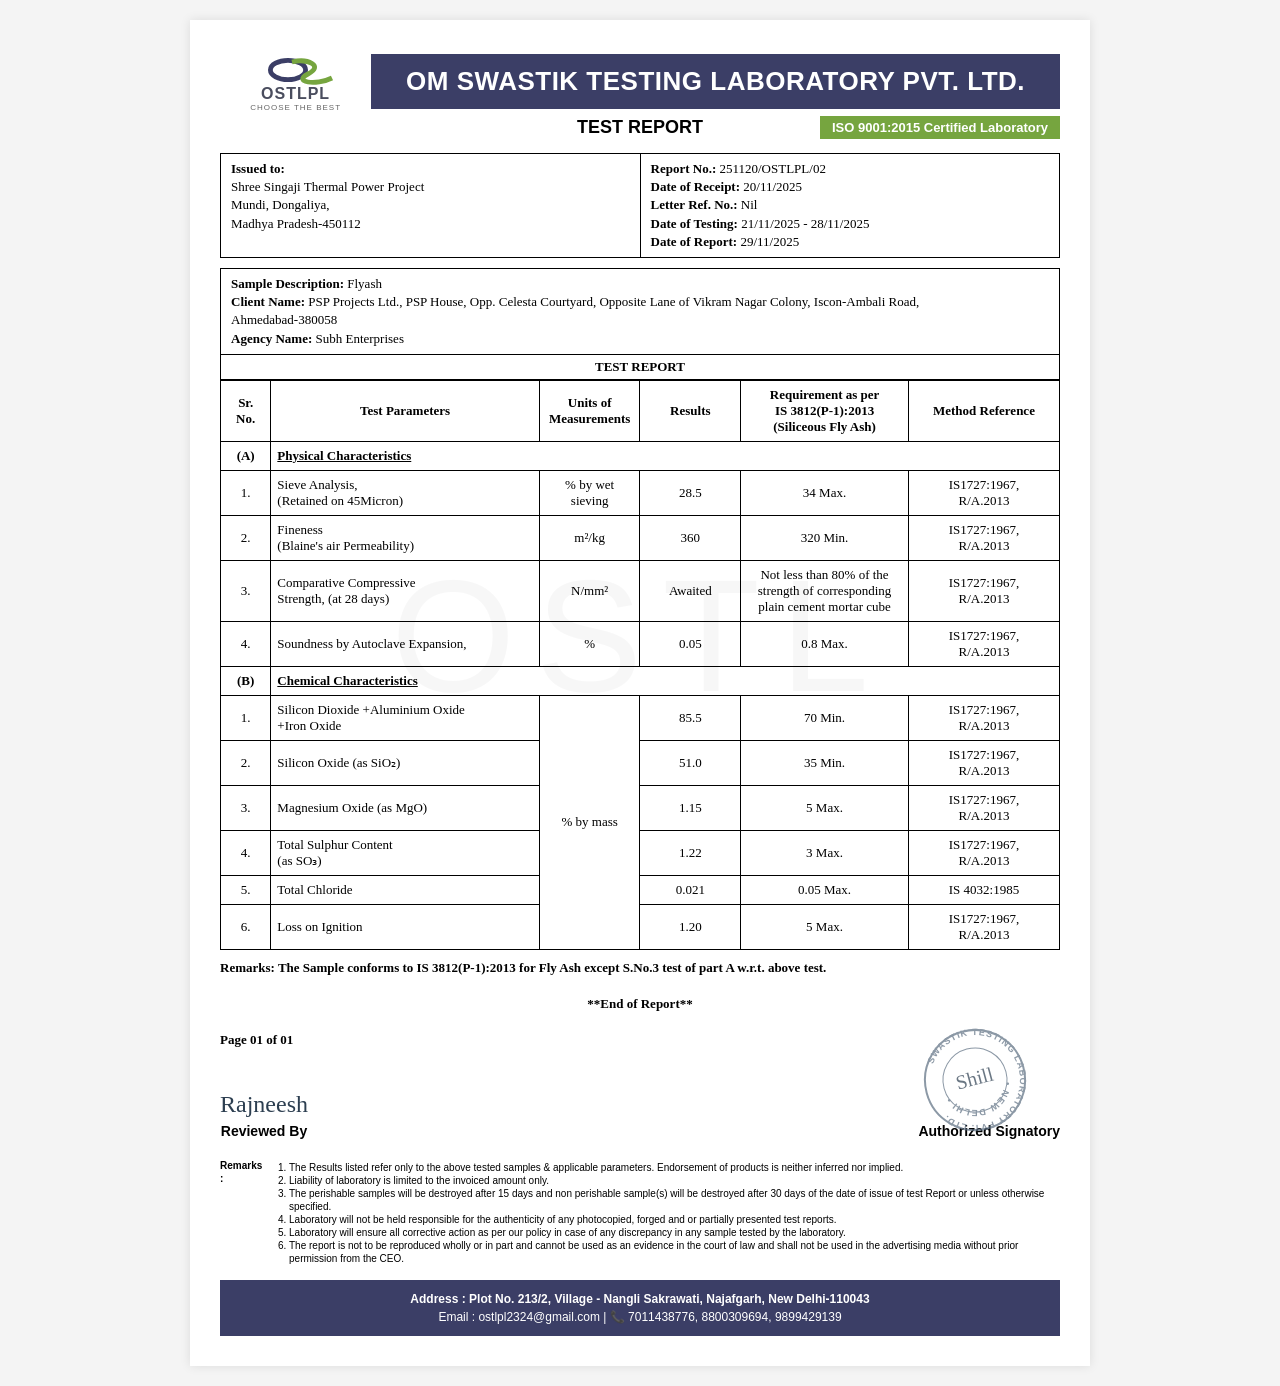
<file: testReport.html>
<!DOCTYPE html>
<html lang="en">
<head>
    <meta charset="UTF-8">
    <meta name="viewport" content="width=device-width, initial-scale=1.0">
    <title>OSTL Test Report</title>
    <style>
        /* Document Reset & Base Styles */
        * {
            box-sizing: border-box;
            margin: 0;
            padding: 0;
        }

        body {
            background-color: #f4f4f4;
            font-family: 'Times New Roman', Times, serif;
            color: #000;
            padding: 20px;
            font-size: 13px;
        }

        /* A4 Page Container */
        .page-container {
            width: 100%;
            max-width: 900px;
            margin: 0 auto;
            background-color: #fff;
            padding: 30px;
            box-shadow: 0 0 10px rgba(0,0,0,0.1);
            position: relative;
        }

        /* Header Section */
        .header {
            display: flex;
            align-items: center;
            margin-bottom: 5px;
        }

        .logo-box {
            width: 18%;
            display: flex;
            flex-direction: column;
            align-items: center;
            justify-content: center;
        }

        .logo-text {
            font-family: Arial, Helvetica, sans-serif;
            font-weight: bold;
            font-size: 16px;
            margin-top: -5px;
            color: #4a4d5e;
            letter-spacing: 1px;
        }

        .logo-subtext {
            font-family: Arial, Helvetica, sans-serif;
            font-size: 8px;
            letter-spacing: 1px;
            color: #666;
        }

        .title-box {
            width: 82%;
            background-color: #3b3e66;
            color: #fff;
            text-align: center;
            padding: 12px 10px;
            font-family: 'Arial Narrow', Arial, sans-serif;
            font-size: 26px;
            font-weight: bold;
            letter-spacing: 0.5px;
        }

        .sub-header {
            display: flex;
            justify-content: space-between;
            align-items: center;
            margin-bottom: 15px;
            font-family: Arial, Helvetica, sans-serif;
        }

        .sub-header .empty-space { flex: 1; }
        .sub-header .report-title { 
            flex: 1; 
            text-align: center; 
            font-size: 18px; 
            font-weight: bold; 
        }
        .sub-header .iso-cert { 
            flex: 1; 
            text-align: right; 
        }
        .sub-header .iso-cert span {
            background-color: #76a53f;
            color: white;
            padding: 4px 12px;
            font-weight: bold;
            font-size: 13px;
        }

        /* Information Blocks */
        .info-table {
            width: 100%;
            border-collapse: collapse;
            border: 1px solid #000;
            margin-bottom: 10px;
        }

        .info-table td {
            width: 50%;
            border: 1px solid #000;
            padding: 6px 10px;
            vertical-align: top;
            line-height: 1.4;
        }

        .sample-info-box {
            border: 1px solid #000;
            padding: 6px 10px;
            line-height: 1.4;
        }

        .table-title-bar {
            border: 1px solid #000;
            border-top: none;
            text-align: center;
            font-weight: bold;
            padding: 4px;
        }

        /* Main Data Table */
        .watermark-container {
            position: relative;
        }

        .watermark {
            position: absolute;
            top: 45%;
            left: 50%;
            transform: translate(-50%, -50%);
            font-size: 160px;
            color: rgba(0, 0, 0, 0.03);
            font-family: 'Arial Black', Arial, sans-serif;
            letter-spacing: 20px;
            pointer-events: none;
            z-index: 0;
            white-space: nowrap;
        }

        .data-table {
            width: 100%;
            border-collapse: collapse;
            border: 1px solid #000;
            border-top: none;
            text-align: center;
            position: relative;
            z-index: 1;
        }

        .data-table th, .data-table td {
            border: 1px solid #000;
            padding: 6px;
            vertical-align: middle;
        }

        .data-table th {
            font-weight: bold;
        }

        .data-table td.text-left {
            text-align: left;
        }

        .section-header {
            font-weight: bold;
            text-decoration: underline;
            text-align: left;
        }

        /* Post Table Content */
        .remarks {
            margin-top: 10px;
            font-weight: bold;
        }

        .end-report {
            text-align: center;
            font-weight: bold;
            margin: 20px 0;
        }

        .page-num {
            font-weight: bold;
            margin-bottom: 40px;
        }

        /* Signatures Section */
        .signatures {
            display: flex;
            justify-content: space-between;
            align-items: flex-end;
            margin-bottom: 20px;
            position: relative;
        }

        .sign-left, .sign-right {
            display: flex;
            flex-direction: column;
            align-items: center;
        }

        .sign-text {
            font-weight: bold;
            font-family: Arial, sans-serif;
            font-size: 14px;
        }

        .signature-cursive {
            font-family: 'Brush Script MT', 'Lucida Handwriting', cursive;
            font-size: 24px;
            color: #2c3e50;
            margin-bottom: 5px;
        }

        /* Stamp Stylings */
        .stamp-container {
            position: absolute;
            right: 20px;
            bottom: -10px;
            opacity: 0.7;
            pointer-events: none;
        }

        /* Footer Terms */
        .footer-terms {
            font-size: 10px;
            font-family: Arial, Helvetica, sans-serif;
            margin-bottom: 15px;
            line-height: 1.3;
        }

        .footer-terms strong {
            display: inline-block;
            margin-right: 5px;
        }

        .footer-terms ol {
            padding-left: 20px;
            list-style-type: decimal;
            margin-top: 2px;
        }

        /* Footer Banner */
        .footer-banner {
            background-color: #3b3e66;
            color: white;
            text-align: center;
            padding: 10px;
            font-size: 12px;
            font-family: Arial, Helvetica, sans-serif;
            line-height: 1.5;
        }

        /* Print Specific Styling */
        @media print {
            body { background-color: #fff; padding: 0; }
            .page-container { box-shadow: none; max-width: 100%; padding: 0; }
        }
    </style>
</head>
<body>

<div class="page-container">
    
    <!-- Header -->
    <div class="header">
        <div class="logo-box">
            <!-- Simulated overlapping OS logo with SVG -->
            <svg width="80" height="40" viewBox="0 0 100 50">
                <ellipse cx="40" cy="25" rx="22" ry="12" fill="none" stroke="#3b3e66" stroke-width="6"/>
                <path d="M 45 15 C 65 10, 85 20, 65 30 C 45 40, 75 45, 95 35" fill="none" stroke="#76a53f" stroke-width="6"/>
            </svg>
            <div class="logo-text">OSTLPL</div>
            <div class="logo-subtext">CHOOSE THE BEST</div>
        </div>
        <div class="title-box">
            OM SWASTIK TESTING LABORATORY PVT. LTD.
        </div>
    </div>

    <div class="sub-header">
        <div class="empty-space"></div>
        <div class="report-title">TEST REPORT</div>
        <div class="iso-cert">
            <span>ISO 9001:2015 Certified Laboratory</span>
        </div>
    </div>

    <!-- Info Section -->
    <table class="info-table">
        <tr>
            <td>
                <b>Issued to:</b><br>
                Shree Singaji Thermal Power Project<br>
                Mundi, Dongaliya,<br>
                Madhya Pradesh-450112
            </td>
            <td>
                <b>Report No.:</b> 251120/OSTLPL/02<br>
                <b>Date of Receipt:</b> 20/11/2025<br>
                <b>Letter Ref. No.:</b> Nil<br>
                <b>Date of Testing:</b> 21/11/2025 - 28/11/2025<br>
                <b>Date of Report:</b> 29/11/2025
            </td>
        </tr>
    </table>

    <div class="sample-info-box">
        <b>Sample Description:</b> Flyash<br>
        <b>Client Name:</b> PSP Projects Ltd., PSP House, Opp. Celesta Courtyard, Opposite Lane of Vikram Nagar Colony, Iscon-Ambali Road,<br>Ahmedabad-380058<br>
        <b>Agency Name:</b> Subh Enterprises
    </div>

    <div class="table-title-bar">TEST REPORT</div>

    <!-- Main Table -->
    <div class="watermark-container">
        <div class="watermark">OSTL</div>
        <table class="data-table">
            <thead>
                <tr>
                    <th width="6%">Sr.<br>No.</th>
                    <th width="32%">Test Parameters</th>
                    <th width="12%">Units of<br>Measurements</th>
                    <th width="12%">Results</th>
                    <th width="20%">Requirement as per<br>IS 3812(P-1):2013<br>(Siliceous Fly Ash)</th>
                    <th width="18%">Method Reference</th>
                </tr>
            </thead>
            <tbody>
                <!-- Section A -->
                <tr>
                    <td><b>(A)</b></td>
                    <td colspan="5" class="section-header">Physical Characteristics</td>
                </tr>
                <tr>
                    <td>1.</td>
                    <td class="text-left">Sieve Analysis,<br>(Retained on 45Micron)</td>
                    <td>% by wet<br>sieving</td>
                    <td>28.5</td>
                    <td>34 Max.</td>
                    <td>IS1727:1967,<br>R/A.2013</td>
                </tr>
                <tr>
                    <td>2.</td>
                    <td class="text-left">Fineness<br>(Blaine's air Permeability)</td>
                    <td>m²/kg</td>
                    <td>360</td>
                    <td>320 Min.</td>
                    <td>IS1727:1967,<br>R/A.2013</td>
                </tr>
                <tr>
                    <td>3.</td>
                    <td class="text-left">Comparative Compressive<br>Strength, (at 28 days)</td>
                    <td>N/mm²</td>
                    <td>Awaited</td>
                    <td>Not less than 80% of the<br>strength of corresponding<br>plain cement mortar cube</td>
                    <td>IS1727:1967,<br>R/A.2013</td>
                </tr>
                <tr>
                    <td>4.</td>
                    <td class="text-left">Soundness by Autoclave Expansion,</td>
                    <td>%</td>
                    <td>0.05</td>
                    <td>0.8 Max.</td>
                    <td>IS1727:1967,<br>R/A.2013</td>
                </tr>

                <!-- Section B -->
                <tr>
                    <td><b>(B)</b></td>
                    <td colspan="5" class="section-header">Chemical Characteristics</td>
                </tr>
                <tr>
                    <td>1.</td>
                    <td class="text-left">Silicon Dioxide +Aluminium Oxide<br>+Iron Oxide</td>
                    <td rowspan="6" style="vertical-align: middle;">% by mass</td>
                    <td>85.5</td>
                    <td>70 Min.</td>
                    <td>IS1727:1967,<br>R/A.2013</td>
                </tr>
                <tr>
                    <td>2.</td>
                    <td class="text-left">Silicon Oxide (as SiO₂)</td>
                    <td>51.0</td>
                    <td>35 Min.</td>
                    <td>IS1727:1967,<br>R/A.2013</td>
                </tr>
                <tr>
                    <td>3.</td>
                    <td class="text-left">Magnesium Oxide (as MgO)</td>
                    <td>1.15</td>
                    <td>5 Max.</td>
                    <td>IS1727:1967,<br>R/A.2013</td>
                </tr>
                <tr>
                    <td>4.</td>
                    <td class="text-left">Total Sulphur Content<br>(as SO₃)</td>
                    <td>1.22</td>
                    <td>3 Max.</td>
                    <td>IS1727:1967,<br>R/A.2013</td>
                </tr>
                <tr>
                    <td>5.</td>
                    <td class="text-left">Total Chloride</td>
                    <td>0.021</td>
                    <td>0.05 Max.</td>
                    <td>IS 4032:1985</td>
                </tr>
                <tr>
                    <td>6.</td>
                    <td class="text-left">Loss on Ignition</td>
                    <td>1.20</td>
                    <td>5 Max.</td>
                    <td>IS1727:1967,<br>R/A.2013</td>
                </tr>
            </tbody>
        </table>
    </div>

    <!-- Remarks & End Report -->
    <div class="remarks">
        Remarks: The Sample conforms to IS 3812(P-1):2013 for Fly Ash except S.No.3 test of part A w.r.t. above test.
    </div>

    <div class="end-report">
        **End of Report**
    </div>

    <div class="page-num">
        Page 01 of 01
    </div>

    <!-- Signatures -->
    <div class="signatures">
        <div class="sign-left">
            <div class="signature-cursive">Rajneesh</div>
            <div class="sign-text">Reviewed By</div>
        </div>

        <div class="stamp-container">
            <!-- Simulated Laboratory Stamp via SVG -->
            <svg width="130" height="130" viewBox="0 0 130 130" style="transform: rotate(-15deg);">
                <defs>
                    <path id="circlePath" d="M 65, 65 m -45, 0 a 45,45 0 1,1 90,0 a 45,45 0 1,1 -90,0" />
                    <path id="innerCirclePath" d="M 65, 65 m -30, 0 a 30,30 0 1,1 60,0 a 30,30 0 1,1 -60,0" />
                </defs>
                <circle cx="65" cy="65" r="50" fill="none" stroke="#5c6e81" stroke-width="2" />
                <circle cx="65" cy="65" r="32" fill="none" stroke="#5c6e81" stroke-width="1" />
                <text font-family="Arial" font-size="9" font-weight="bold" fill="#5c6e81" letter-spacing="1">
                    <textPath href="#circlePath" startOffset="50%" text-anchor="middle">SWASTIK TESTING LABORATORY PVT. LTD.</textPath>
                </text>
                <text font-family="Arial" font-size="9" font-weight="bold" fill="#5c6e81" letter-spacing="1">
                    <textPath href="#innerCirclePath" startOffset="75%" text-anchor="middle">• NEW DELHI •</textPath>
                </text>
                <text x="65" y="70" font-family="'Brush Script MT', cursive" font-size="20" fill="#2c3e50" text-anchor="middle">Shill</text>
            </svg>
        </div>

        <div class="sign-right">
            <div style="height: 35px;"></div> <!-- Spacing for signature -->
            <div class="sign-text">Authorized Signatory</div>
        </div>
    </div>

    <!-- Footer Terms -->
    <div class="footer-terms">
        <div style="display: flex;">
            <strong>Remarks : </strong>
            <ol>
                <li>The Results listed refer only to the above tested samples & applicable parameters. Endorsement of products is neither inferred nor implied.</li>
                <li>Liability of laboratory is limited to the invoiced amount only.</li>
                <li>The perishable samples will be destroyed after 15 days and non perishable sample(s) will be destroyed after 30 days of the date of issue of test Report or unless otherwise specified.</li>
                <li>Laboratory will not be held responsible for the authenticity of any photocopied, forged and or partially presented test reports.</li>
                <li>Laboratory will ensure all corrective action as per our policy in case of any discrepancy in any sample tested by the laboratory.</li>
                <li>The report is not to be reproduced wholly or in part and cannot be used as an evidence in the court of law and shall not be used in the advertising media without prior permission from the CEO.</li>
            </ol>
        </div>
    </div>

    <!-- Footer Address Banner -->
    <div class="footer-banner">
        <b>Address : Plot No. 213/2, Village - Nangli Sakrawati, Najafgarh, New Delhi-110043</b><br>
        Email : ostlpl2324@gmail.com | 📞 7011438776, 8800309694, 9899429139
    </div>

</div>

</body>
</html>
</file>
